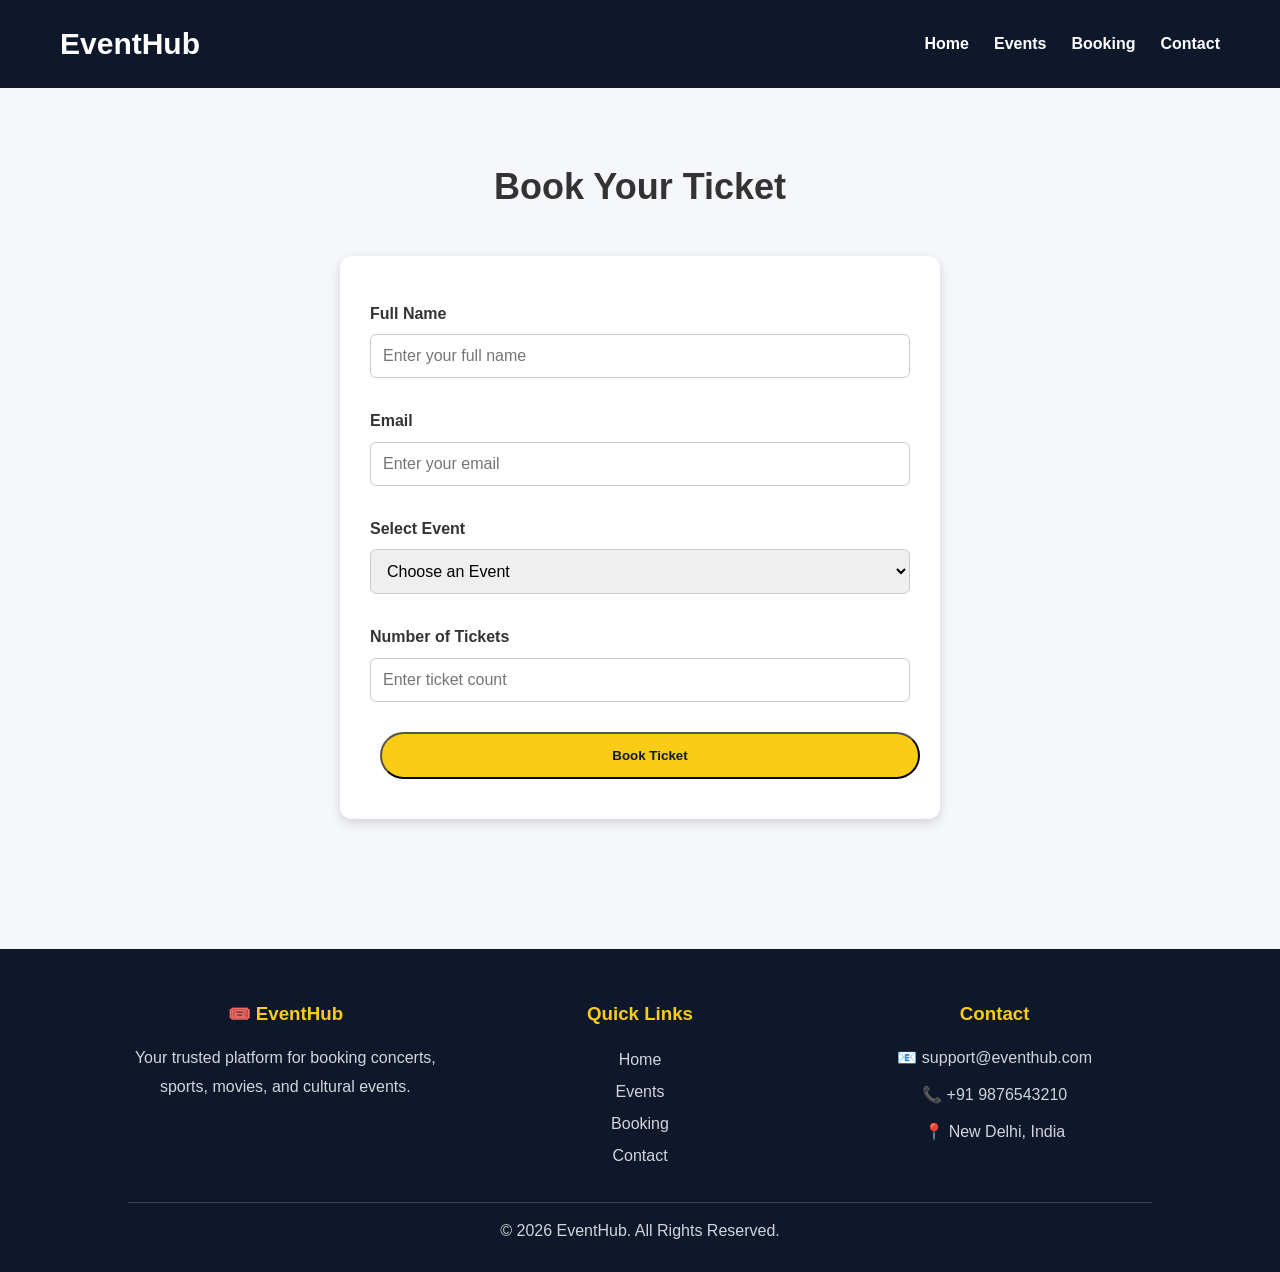
<file: booking.html>
<!DOCTYPE html>
<html lang="en">

<head>
    <meta charset="UTF-8">
    <meta name="viewport" content="width=device-width, initial-scale=1.0">
    <title>Book Ticket - EventHub</title>

    <link rel="stylesheet" href="css/style.css">
    <link rel="stylesheet" href="css/responsive.css">
</head>

<body>

<header>
    <div class="logo">
        <h1>EventHub</h1>
    </div>

    <nav>
        <ul>
            <li><a href="index.html">Home</a></li>
            <li><a href="events.html">Events</a></li>
            <li><a href="booking.html">Booking</a></li>
            <li><a href="contact.html">Contact</a></li>
        </ul>
    </nav>
</header>

<section class="booking">

    <h2>Book Your Ticket</h2>

    <form id="bookingForm">

        <label>Full Name</label>
        <input type="text" id="name" placeholder="Enter your full name">

        <label>Email</label>
        <input type="email" id="email" placeholder="Enter your email">

        <label>Select Event</label>
        <select id="event">
            <option value="">Choose an Event</option>
            <option>Music Concert</option>
            <option>Cricket Match</option>
            <option>Movie Premiere</option>
        </select>

        <label>Number of Tickets</label>
        <input type="number" id="tickets" min="1" placeholder="Enter ticket count">

        <button type="submit" class="btn">Book Ticket</button>

    </form>

<div id="successMessage" class="success-message">

    <h2>🎉 Booking Confirmed!</h2>

    <p><strong>Name:</strong> <span id="confirmName"></span></p>

    <p><strong>Event:</strong> <span id="confirmEvent"></span></p>

    <p><strong>Tickets:</strong> <span id="confirmTickets"></span></p>

    <p>Thank you for booking with <strong>EventHub</strong>.</p>

    <button class="btn" onclick="closeMessage()">Close</button>

</div>
</section>

<footer>

    <div class="footer-container">

        <div class="footer-box">
            <h3>🎟️ EventHub</h3>
            <p>Your trusted platform for booking concerts, sports, movies, and cultural events.</p>
        </div>

        <div class="footer-box">
            <h3>Quick Links</h3>
            <a href="index.html">Home</a><br>
            <a href="events.html">Events</a><br>
            <a href="booking.html">Booking</a><br>
            <a href="contact.html">Contact</a>
        </div>

        <div class="footer-box">
            <h3>Contact</h3>
            <p>📧 support@eventhub.com</p>
            <p>📞 +91 9876543210</p>
            <p>📍 New Delhi, India</p>
        </div>

    </div>

    <hr>

    <p class="copyright">
        © 2026 EventHub. All Rights Reserved.
    </p>

</footer>


<button id="topBtn" title="Go to top">↑</button>
<script src="js/booking.js"></script>
</body>
</html>
</file>
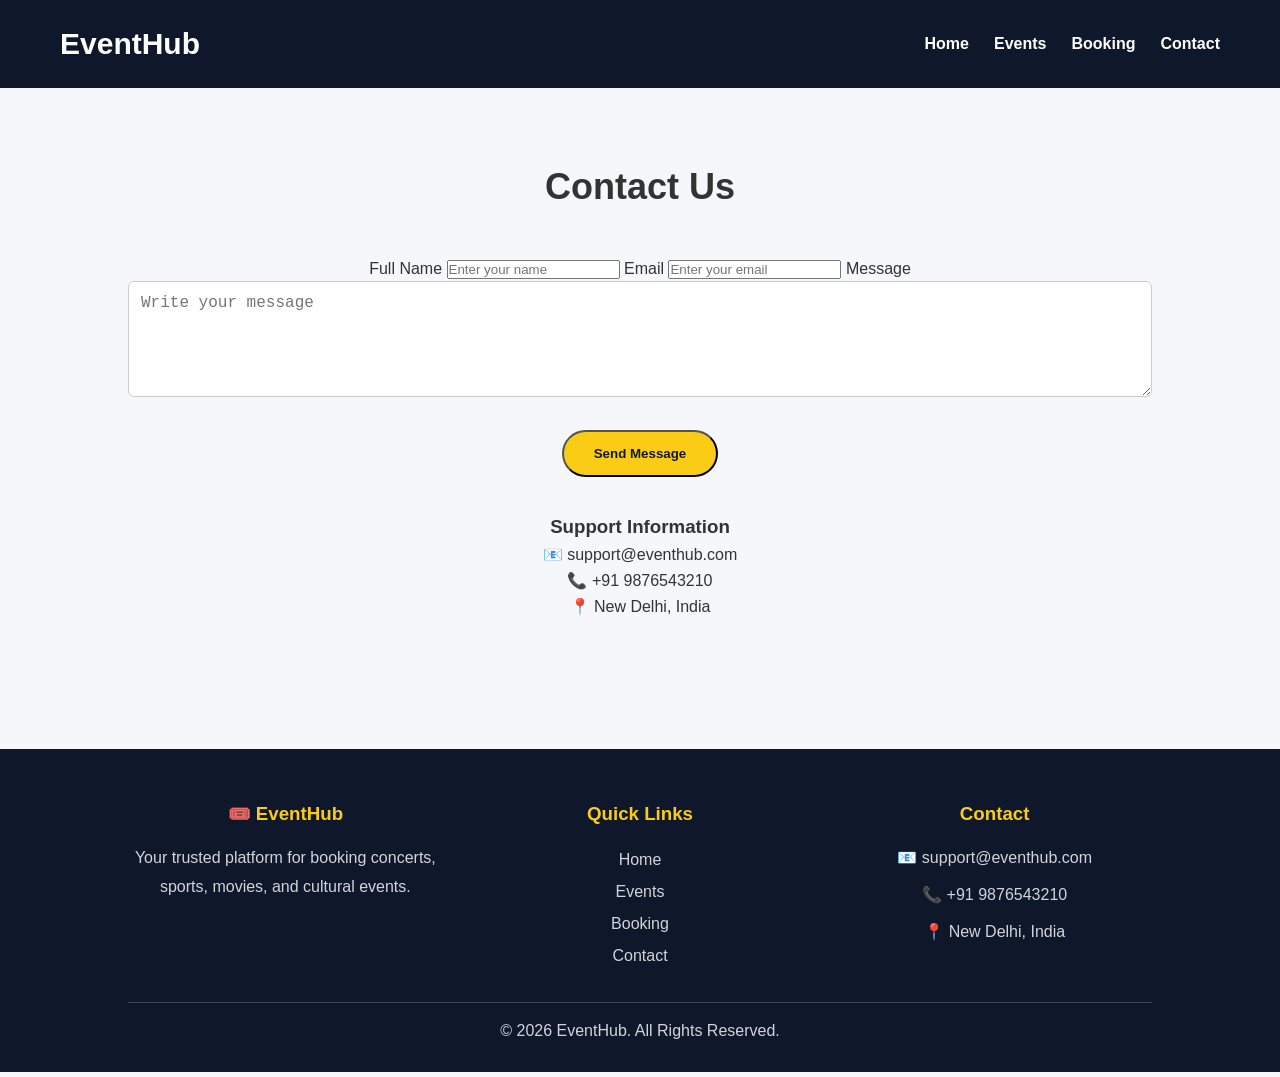
<file: contact.html>
<!DOCTYPE html>
<html lang="en">
<head>
    <meta charset="UTF-8">
    <meta name="viewport" content="width=device-width, initial-scale=1.0">
    <title>Contact - EventHub</title>

    <link rel="stylesheet" href="css/style.css">
    <link rel="stylesheet" href="css/responsive.css">
</head>

<body>

<header>
    <div class="logo">
        <h1>EventHub</h1>
    </div>

    <nav>
        <ul>
            <li><a href="index.html">Home</a></li>
            <li><a href="events.html">Events</a></li>
            <li><a href="booking.html">Booking</a></li>
            <li><a href="contact.html">Contact</a></li>
        </ul>
    </nav>
</header>

<section class="booking">

    <h2>Contact Us</h2>

    <form>

        <label>Full Name</label>
        <input type="text" placeholder="Enter your name">

        <label>Email</label>
        <input type="email" placeholder="Enter your email">

        <label>Message</label>
        <textarea rows="5" placeholder="Write your message"></textarea>

        <button class="btn">Send Message</button>

    </form>

    <br>

    <h3>Support Information</h3>

    <p>📧 support@eventhub.com</p>
    <p>📞 +91 9876543210</p>
    <p>📍 New Delhi, India</p>

</section>

<footer>

    <div class="footer-container">

        <div class="footer-box">
            <h3>🎟️ EventHub</h3>
            <p>Your trusted platform for booking concerts, sports, movies, and cultural events.</p>
        </div>

        <div class="footer-box">
            <h3>Quick Links</h3>
            <a href="index.html">Home</a><br>
            <a href="events.html">Events</a><br>
            <a href="booking.html">Booking</a><br>
            <a href="contact.html">Contact</a>
        </div>

        <div class="footer-box">
            <h3>Contact</h3>
            <p>📧 support@eventhub.com</p>
            <p>📞 +91 9876543210</p>
            <p>📍 New Delhi, India</p>
        </div>

    </div>

    <hr>

    <p class="copyright">
        © 2026 EventHub. All Rights Reserved.
    </p>

</footer>
<button id="topBtn" title="Go to top">↑</button>
</body>
</html>
</file>
<file: css/style.css>
html{
    scroll-behavior:smooth;
}

/* Reset */
* {
    margin: 0;
    padding: 0;
    box-sizing: border-box;
}

body {
    font-family:'Poppins',sans-serif;
    line-height: 1.6;
    background-color: #f5f7fa;
    color: #333;
}

/* Header */
header {
    background: #0f172a;
    color: white;
    display: flex;
    justify-content: space-between;
    align-items: center;
    padding: 20px 60px;
}

.logo h1 {
    font-size: 30px;
}

/* Navigation */
nav ul {
    display: flex;
    list-style: none;
    gap: 25px;
}

nav a {
    color: white;
    text-decoration: none;
    font-weight: bold;
}

nav a:hover {
    color: #facc15;
}

/* Hero Section */
.hero{
    position: relative;
    min-height: 85vh;
    display: flex;
    justify-content: center;
    align-items: center;
    text-align: center;
    padding: 120px 20px;
    color: #fff;

    background:
        linear-gradient(rgba(0,0,0,0.45), rgba(0,0,0,0.45)),
        url("../images/hero-bg.jpg");

    background-size: cover;
    background-position: center;
    background-repeat: no-repeat;
}
.hero h2{
    font-size: 60px;
    font-weight: 700;
    color: #fff;
    margin-bottom: 25px;
    text-shadow: 2px 2px 10px rgba(0,0,0,0.5);
}

.hero p{
    color: #fff;
    font-size: 22px;
    max-width: 750px;
    margin: 0 auto 35px;
    line-height: 1.8;
    text-shadow: 1px 1px 8px rgba(0,0,0,0.5);
}
.hero-content{
    animation: fadeUp 1s ease;
}

@keyframes fadeUp{

    from{
        opacity:0;
        transform:translateY(30px);
    }

    to{
        opacity:1;
        transform:translateY(0);
    }

}

/* Buttons */
.btn{
    display:inline-block;
    padding:14px 30px;
    margin:10px;
    background:#facc15;
    color:#111827;
    text-decoration:none;
    border-radius:30px;
    font-weight:600;
    transition:.3s ease;
}

.btn:hover{
    transform:translateY(-3px);
    box-shadow:0 10px 20px rgba(0,0,0,.2);
    background:#eab308;
}

/* Featured Events */

.events{
    padding:70px 10%;
    text-align:center;
}

.events h2{
    font-size:36px;
    margin-bottom:40px;
}

.event-container{
    display:flex;
    justify-content:center;
    gap:30px;
    flex-wrap:wrap;
}

.event-card{
    background:#fff;
    width:320px;
    border-radius:18px;
    overflow:hidden;
    box-shadow:0 8px 20px rgba(0,0,0,.12);
    transition:.35s ease;
}

.event-card:hover{
    transform:translateY(-12px);
    box-shadow:0 18px 35px rgba(0,0,0,.18);
}

.event-card img{
    width:100%;
    height:220px;
    object-fit:cover;
    transition:.4s;
}

.event-card:hover img{
    transform:scale(1.05);
}

.event-card h3{
    margin-top:20px;
}

.event-card p{
    margin:10px;
    color:#555;
}

.event-card .btn{
    margin-bottom:20px;
}

/* Why Choose Us */

.why-us{
    padding:70px 10%;
    background:#eef4ff;
    text-align:center;
}

.why-us h2{
    font-size:36px;
    margin-bottom:40px;
}

.why-container{
    display:flex;
    gap:25px;
    justify-content:center;
    flex-wrap:wrap;
}

.why-card{
    background:white;
    width:250px;
    padding:25px;
    border-radius:10px;
    box-shadow:0 4px 10px rgba(0,0,0,.1);
    transition:.3s;
}

.why-card:hover{
    transform:translateY(-8px);
}

.why-card h3{
    margin-bottom:15px;
    color:#1e3a8a;
}

.why-card p{
    color:#555;
}

/* Footer */

footer{
    background:#1e3a8a;
    color:white;
    text-align:center;
    padding:40px 20px;
}

footer h3{
    margin-bottom:15px;
}

footer p{
    margin:8px 0;
}

/* Booking Section */

.booking{
    padding:70px 10%;
    text-align:center;
}

.booking h2{
    font-size:36px;
    margin-bottom:40px;
}

#bookingForm{
    max-width:600px;
    margin:auto;
    background:#ffffff;
    padding:30px;
    border-radius:12px;
    box-shadow:0 4px 12px rgba(0,0,0,0.15);
}

#bookingForm label{
    display:block;
    text-align:left;
    margin-top:15px;
    margin-bottom:8px;
    font-weight:bold;
}

#bookingForm input,
#bookingForm select{
    width:100%;
    padding:12px;
    border:1px solid #ccc;
    border-radius:6px;
    margin-bottom:15px;
    font-size:16px;
}

#bookingForm .btn{
    width:100%;
    margin-top:15px;
}

.details-btn{
    margin-top:10px;
    padding:10px 15px;
    background:#2563eb;
    color:white;
    border:none;
    border-radius:5px;
    cursor:pointer;
}

.event-details{
    margin-top:10px;
    text-align:left;
    padding:10px;
    background:#f5f5f5;
    border-radius:5px;
}

/* Footer */

footer{
    background:#0f172a;
    color:white;
    padding:50px 10% 20px;
    margin-top:60px;
}

.footer-container{
    display:flex;
    justify-content:space-between;
    flex-wrap:wrap;
    gap:40px;
}

.footer-box{
    flex:1;
    min-width:220px;
}

.footer-box h3{
    margin-bottom:15px;
    color:#facc15;
}

.footer-box p{
    color:#d1d5db;
    line-height:1.8;
}

.footer-box a{
    color:#d1d5db;
    text-decoration:none;
    line-height:2;
}

.footer-box a:hover{
    color:#facc15;
}

footer hr{
    margin:30px 0 15px;
    border:0;
    border-top:1px solid rgba(255,255,255,.2);
}

.copyright{
    text-align:center;
    color:#d1d5db;
}

#bookingForm textarea,
textarea{
    width:100%;
    padding:12px;
    border:1px solid #ccc;
    border-radius:6px;
    font-size:16px;
    margin-bottom:15px;
    resize:vertical;
}

/* Badge */

.badge{
    display:inline-block;
    padding:6px 14px;
    margin:15px;
    border-radius:30px;
    color:white;
    font-size:13px;
    font-weight:600;
}

.music{
    background:#8b5cf6;
}

.sports{
    background:#16a34a;
}

.movie{
    background:#ef4444;
}

/* Rating */

.rating{
    color:#f59e0b;
    font-weight:600;
}

/* Seats */

.seats{
    color:#dc2626;
    font-weight:bold;
}

/* Statistics */

.stats{
    display:flex;
    justify-content:center;
    gap:40px;
    flex-wrap:wrap;
    padding:80px 10%;
    background:#f8fafc;
}

.stat-box{
    background:white;
    width:220px;
    padding:30px;
    border-radius:15px;
    text-align:center;
    box-shadow:0 10px 25px rgba(0,0,0,.08);
    transition:.3s;
}

.stat-box:hover{
    transform:translateY(-8px);
}

.stat-box h2{
    color:#2563eb;
    font-size:38px;
    margin-bottom:10px;
}

.stat-box p{
    color:#555;
}

/* Testimonials */

.testimonials{
    padding:80px 10%;
    text-align:center;
}

.testimonials h2{
    margin-bottom:50px;
    font-size:36px;
}

.testimonial-container{
    display:flex;
    justify-content:center;
    gap:30px;
    flex-wrap:wrap;
}

.testimonial-card{
    width:320px;
    background:white;
    padding:30px;
    border-radius:15px;
    box-shadow:0 8px 20px rgba(0,0,0,.1);
    transition:.3s;
}

.testimonial-card:hover{
    transform:translateY(-10px);
}

.testimonial-card p{
    font-style:italic;
    color:#555;
}

.testimonial-card h4{
    margin-top:20px;
    color:#2563eb;
}

/* FAQ */

.faq{
    padding:80px 10%;
}

.faq h2{
    text-align:center;
    margin-bottom:40px;
}

.faq-item{
    background:white;
    padding:20px;
    margin-bottom:20px;
    border-left:5px solid #2563eb;
    border-radius:10px;
    box-shadow:0 5px 15px rgba(0,0,0,.08);
}

.faq-item h3{
    margin-bottom:10px;
}

/* Theme Toggle Button */

.theme-btn{
    background:#facc15;
    border:none;
    padding:8px 14px;
    border-radius:30px;
    cursor:pointer;
    font-size:18px;
    font-weight:bold;
    transition:.3s;
}

.theme-btn:hover{
    transform:scale(1.1);
}

/* Dark Mode */

.dark-mode{
    background:#0f172a;
    color:white;
}

.dark-mode .events,
.dark-mode .testimonials,
.dark-mode .faq{
    background:#1e293b;
}

.dark-mode .event-card,
.dark-mode .testimonial-card,
.dark-mode .faq-item{
    background:#334155;
    color:white;
}

.dark-mode .event-card p,
.dark-mode .testimonial-card p{
    color:#e5e7eb;
}

/* Search Box */

.search-box{
    margin:30px 0 40px;
    text-align:center;
}

.search-box input{
    width:350px;
    max-width:90%;
    padding:14px 18px;
    border:2px solid #2563eb;
    border-radius:30px;
    font-size:16px;
    outline:none;
    transition:.3s;
}

.search-box input:focus{
    box-shadow:0 0 12px rgba(37,99,235,.3);
}

/* Booking Success Message */

.success-message{
    display:none;
    max-width:500px;
    margin:40px auto;
    background:#ecfdf5;
    border-left:6px solid #22c55e;
    padding:30px;
    border-radius:15px;
    text-align:center;
    box-shadow:0 10px 25px rgba(0,0,0,.15);
}

.success-message h2{
    color:#15803d;
    margin-bottom:15px;
}

.success-message p{
    margin:10px 0;
    color:#374151;
}

/* Dark Mode - Why Choose Us */

.dark-mode .why-us{
    background:#1f2937;
}

.dark-mode .why-us h2{
    color:#ffffff;
}

.dark-mode .why-card{
    background:#374151;
}

.dark-mode .why-card h3{
    color:#facc15;
}

.dark-mode .why-card p{
    color:#e5e7eb;
}

/* Dark Mode - Booking */

.dark-mode .booking{
    background:#111827;
}

.dark-mode .booking h2{
    color:#ffffff;
}

.dark-mode .booking label{
    color:#e5e7eb;
}

.dark-mode .booking input,
.dark-mode .booking select{
    background:#374151;
    color:#ffffff;
    border:1px solid #4b5563;
}

.dark-mode .booking input::placeholder{
    color:#d1d5db;
}

/* Dark Mode - Contact */

.dark-mode .contact{
    background:#111827;
}

.dark-mode .contact h2,
.dark-mode .contact p{
    color:#ffffff;
}

/* Dark Mode - Footer */

.dark-mode footer{
    background:#0f172a;
}

.dark-mode .footer-box p,
.dark-mode .footer-box a,
.dark-mode .copyright{
    color:#d1d5db;
}

/* Dark Mode - Search */

.dark-mode .search-box input{
    background:#374151;
    color:white;
    border:2px solid #facc15;
}

.dark-mode .search-box input::placeholder{
    color:#d1d5db;
}

/* Dark Mode - Success Message */

.dark-mode .success-message{
    background:#1f2937;
    border-left:6px solid #22c55e;
}

.dark-mode .success-message p{
    color:#e5e7eb;
}

.dark-mode .success-message h2{
    color:#4ade80;
}

/* Scroll To Top Button */

#topBtn{
    display:none;
    position:fixed;
    bottom:25px;
    right:25px;
    z-index:999;
    border:none;
    outline:none;
    background:#facc15;
    color:#111827;
    cursor:pointer;
    width:50px;
    height:50px;
    border-radius:50%;
    font-size:22px;
    font-weight:bold;
    box-shadow:0 5px 15px rgba(0,0,0,.25);
    transition:.3s;
}

#topBtn:hover{
    background:#eab308;
    transform:translateY(-5px);
}

/* Active Navigation Link */

nav ul li a.active{
    color:#facc15;
    border-bottom:2px solid #facc15;
    padding-bottom:5px;
}

nav ul li a.active:hover{
    color:#facc15;
}

/* Dark Mode - Show Details Button */

.dark-mode .details-btn{
    background:#facc15;
    color:#111827;
    border:none;
}

.dark-mode .details-btn:hover{
    background:#eab308;
}

/* Dark Mode - Event Details */

.dark-mode .event-details{
    background:#374151;
    color:#f3f4f6;
    border-radius:8px;
    padding:15px;
    margin-top:15px;
}

.dark-mode .event-details p{
    color:#e5e7eb;
}

/* Category Filter */

.filter-buttons{
    text-align:center;
    margin:25px 0;
}

.filter-btn{
    padding:10px 18px;
    margin:5px;
    border:none;
    border-radius:25px;
    background:#1e3a8a;
    color:white;
    cursor:pointer;
    transition:.3s;
    font-size:15px;
}

.filter-btn:hover{
    background:#facc15;
    color:#111827;
}

.active-filter{
    background:#facc15;
    color:#111827;
}

/* Event Countdown */

.countdown{
    color:#dc2626;
    font-weight:bold;
    margin:8px 0;
    font-size:15px;
}

.dark-mode .countdown{
    color:#f87171;
}
</file>
<file: css/responsive.css>
/* Tablet */

@media (max-width:992px){

header{
    flex-direction:column;
    text-align:center;
    padding:20px;
}

nav ul{
    margin-top:15px;
    flex-wrap:wrap;
    justify-content:center;
}

.hero h2{
    font-size:34px;
}

.event-container{
    justify-content:center;
}

}


/* Mobile */

@media (max-width:768px){

header{
    padding:20px;
}

nav ul{
    flex-direction:column;
    gap:15px;
}

.hero{
    padding:70px 20px;
}

.hero h2{
    font-size:28px;
}

.hero p{
    font-size:16px;
}

.event-card{
    width:100%;
}

.booking{
    padding:40px 20px;
}

#bookingForm{
    width:100%;
}

footer{
    text-align:center;
}

}
</file>
